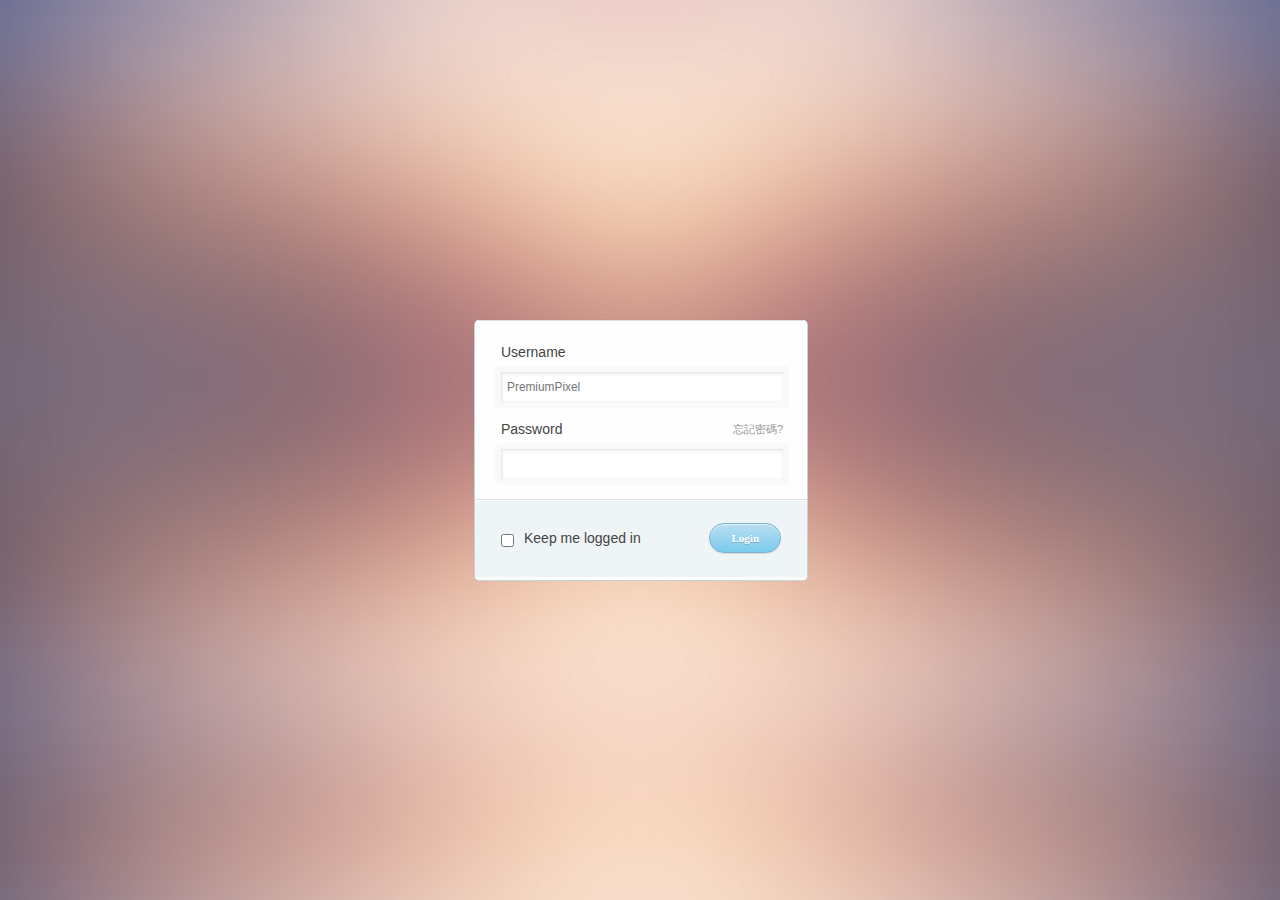
<file: src/main/webapp/index.html>
<!DOCTYPE HTML>
<html>
<head>
    <title>Simple Login Form</title>
    <meta charset="UTF-8" />
    <link rel="stylesheet" type="text/css" href="css/reset.css">
    <link rel="stylesheet" type="text/css" href="css/structure.css">
</head>

<body>
<form class="box login" name="sign in" action="rest/authentication/sign_in"
      method="post">
    <fieldset class="boxBody">
        <label>Username</label>
        <input name="username" type="text" tabindex="1" placeholder="PremiumPixel" required>
        <label><a href="#" class="rLink" tabindex="5">忘記密碼?</a>Password</label>
        <input name="password" type="password" tabindex="2" required>
    </fieldset>
    <footer>
        <label><input type="checkbox" tabindex="3">Keep me logged in</label>
        <input type="submit" class="btnLogin" value="Login" tabindex="4">
    </footer>
</form>
</body>
</html>
</file>
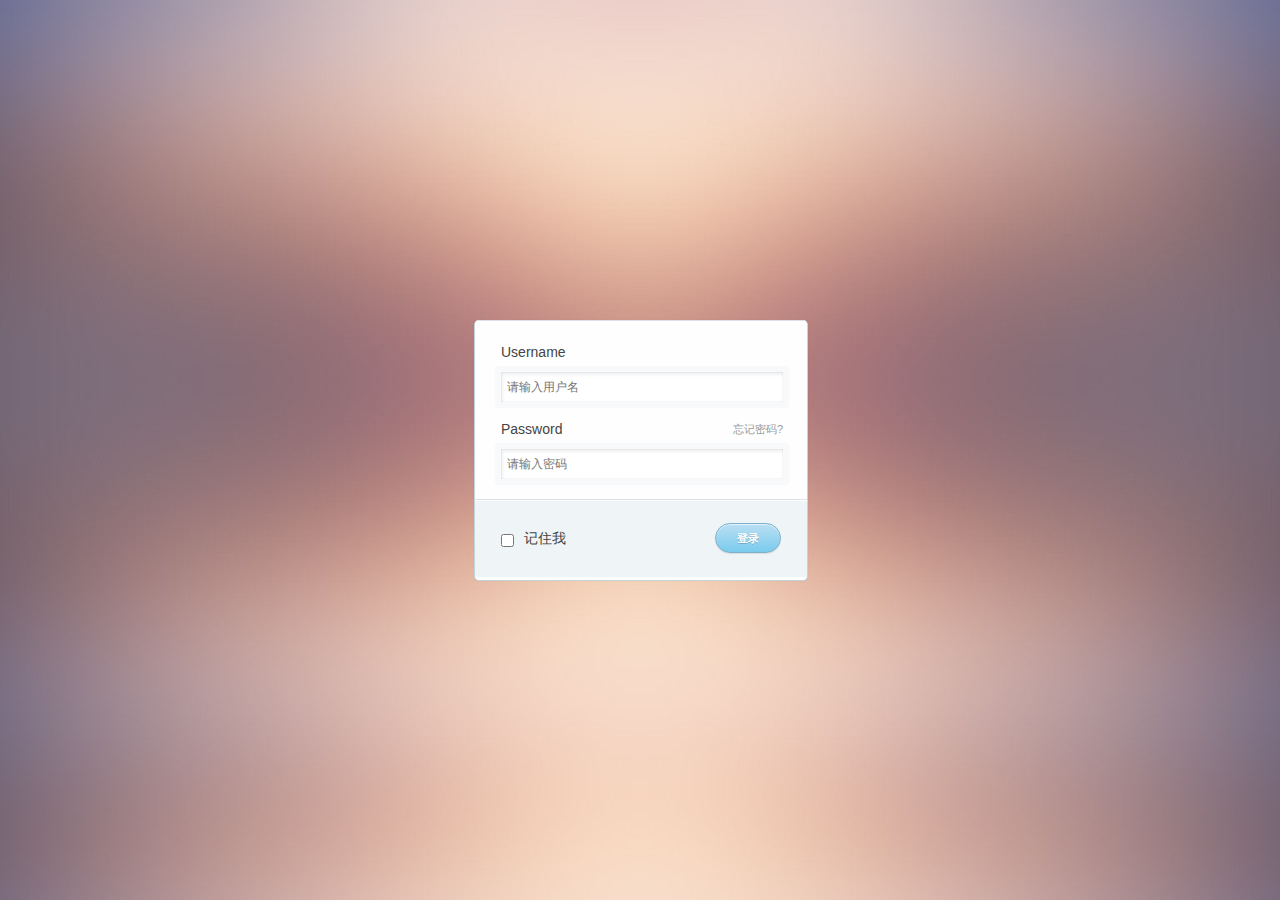
<file: src/main/webapp/login.html>
<!DOCTYPE HTML>
<html>
<head>
    <title>Simple Login Form</title>
    <meta charset="UTF-8" />
    <link rel="stylesheet" type="text/css" href="css/reset.css">
    <link rel="stylesheet" type="text/css" href="css/structure.css">
</head>

<body>
<form class="box login" name="sign in" action="rest/authentication/sign_in"
      method="post">
    <fieldset class="boxBody">
        <label>Username</label>
        <input name="username" type="text" tabindex="1" placeholder="请输入用户名" required>
        <label><a href="#" class="rLink" tabindex="5">忘记密码?</a>Password</label>
        <input name="password" type="password" tabindex="2" placeholder="请输入密码" required>
    </fieldset>
    <footer>
        <label><input type="checkbox" tabindex="3">记住我</label>
        <input type="submit" class="btnLogin" value="登录" tabindex="4">
    </footer>
</form>
</body>
</html>
</file>
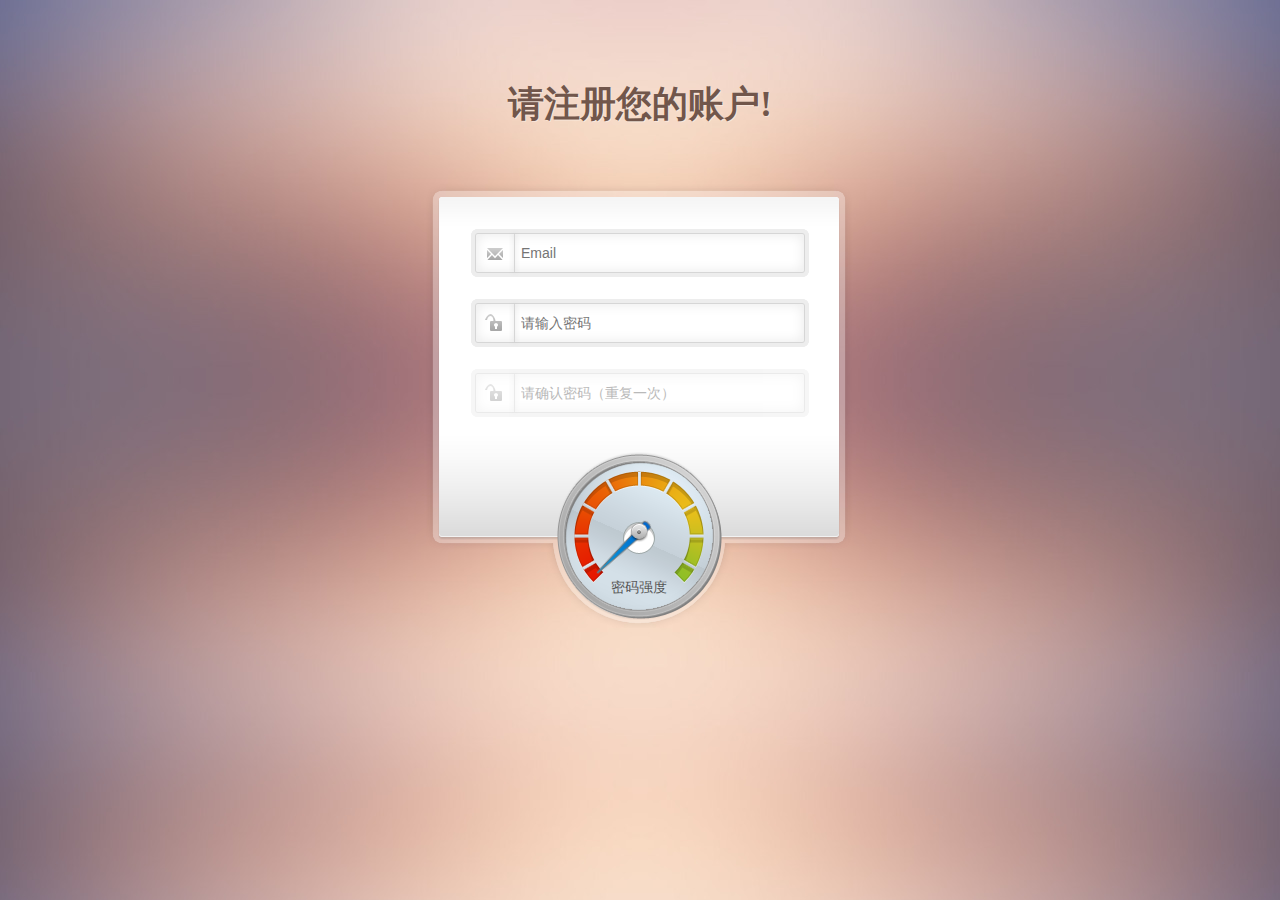
<file: src/main/webapp/register.html>
<!DOCTYPE html>
<html>
<head>
    <meta charset="utf-8"/>
    <title>registration</title>
    <!-- The stylesheet -->
    <link rel="stylesheet" href="css/registration.css"/>
</head>

<body>
<div id="main">

    <h1>请注册您的账户!</h1>

    <form class="" method="post" action="">

        <div class="row email">
            <input type="text" id="email" name="email" placeholder="Email"/>
        </div>

        <div class="row pass">
            <input type="password" id="password1" name="password1" placeholder="请输入密码"/>
        </div>

        <div class="row pass">
            <input type="password" id="password2" name="password2" placeholder="请确认密码（重复一次）" disabled="true"/>
        </div>

        <!-- The rotating arrow -->
        <div class="arrowCap"></div>
        <div class="arrow"></div>
        <p class="meterText">密码强度</p>

    </form>

</div>

<!-- JavaScript includes - jQuery, the complexify plugin and our own script.js -->
<!--<script src="js/jquery1_7_2_min.js"></script>-->
<script src="http://code.jquery.com/jquery-1.7.2.min.js"></script>
<!--[if lt IE 9]>
<script src="js/trunk_html5.js"></script>
<![endif]-->
<script src="js/jquery.complexify.js"></script>
<script src="js/registration.js"></script>
</body>
</html>
</file>
<file: src/main/webapp/css/structure.css>
/*
  ✰✰✰✰✰✰✰✰✰✰✰✰✰✰

  Simple Login Form
  HTML5/CSS3 Coded by: $hekh@r d-Ziner, CSSJunction.com
  PSD by:PremiumPixels.com

  Uuage: Free. You can modify, remove our links and use wherever you want ☺.

  ✰✰✰✰✰✰✰✰✰✰✰✰✰✰✰

*/
html{
    background:url('../images/registration_bg.jpg') repeat center top #826e79;
}
body{
    background:#eff3f6;
}
.box
{
    background:#fefefe;
    border: 1px solid #C3D4DB;
    border-top:1px;
    -webkit-border-radius:5px;
    -moz-border-radius:5px;
    border-radius:5px;
    -moz-box-shadow:rgba(0,0,0,0.15) 0 0 1px;
    -webkit-box-shadow:rgba(0,0,0,0.15) 0 0 1px;
    box-shadow:rgba(0,0,0,0.15) 0 0 1px;
    color:#444;
    font:normal 12px/14px Arial, Helvetica, Sans-serif;
    margin:0 auto 30px;
    overflow:hidden;
}
.box.login
{
    height:260px;
    width:332px;
    position:absolute;
    left:50%;
    top:50%;
    margin:-130px 0 0 -166px;
}
.boxBody
{
    background:#fefefe;
    border-top:1px solid #dde0e8;
    border-bottom:1px solid #dde0e8;
    padding:10px 20px;
}

.box footer
{
    background:#eff4f6;
    border-top:1px solid #fff;
    padding:22px 26px;
    overflow:hidden;
    height:32px;
}
.box label
{
    display:block;
    font:14px/22px Arial, Helvetica, Sans-serif;
    margin:10px 0 0 6px;
}
.box footer label{
    float:left;
    margin:4px 0 0;
}
.box footer input[type=checkbox]{
    vertical-align:sub;
    *vertical-align:middle;
    margin-right:10px;
}
.box input[type=text],
.box input[type=password],
.txtField,
.cjComboBox
{
    border:6px solid #F7F9FA;
    -webkit-border-radius:3px;
    -moz-border-radius:3px;
    border-radius:3px;
    -moz-box-shadow:2px 3px 3px rgba(0, 0, 0, 0.06) inset, 0 0 1px #95a2a7 inset;
    -webkit-box-shadow:2px 3px 3px rgba(0, 0, 0, 0.06) inset, 0 0 1px #95a2a7 inset;
    box-shadow:2px 3px 3px rgba(0, 0, 0, 0.06) inset, 0 0 1px #95a2a7 inset;
    margin:3px 0 4px;
    padding:8px 6px;
    width:270px;
    display:block;
}
.box input[type=text]:focus,
.box input[type=password]:focus,
.txtField:focus,
.cjComboBox:focus
{
    border:6px solid #f0f7fc;
    -moz-box-shadow:2px 3px 3px rgba(0, 0, 0, 0.04) inset, 0 0 1px #0d6db6 inset;
    -webkit-box-shadow:2px 3px 3px rgba(0, 0, 0, 0.04) inset, 0 0 1px #0d6db6 inset;
    box-shadow:2px 3px 3px rgba(0, 0, 0, 0.04) inset, 0 0 1px #0d6db6 inset;
    color:#333;
}
.cjComboBox
{
    width:294px;
}
.cjComboBox.small
{
    padding:3px 2px 3px 6px;
    width:100px;
    border-width:3px !important;
}
.txtField.small
{
    padding:3px 6px;
    width:200px;
    border-width:3px !important;
}

.rLink{padding:0 6px 0 0; font-size:11px; float:right;}
.box a{color:#999;}
.box a:hover, .box a:focus{text-decoration:underline;}
.box a:active{color:#f84747;}
.btnLogin
{
    -moz-border-radius:2px;
    -webkit-border-radius:2px;
    border-radius:15px;
    background:#a1d8f0;
    background:-moz-linear-gradient(top, #badff3, #7acbed);
    background:-webkit-gradient(linear, left top, left bottom, from(#badff3), to(#7acbed));
    -ms-filter: "progid:DXImageTransform.Microsoft.gradient(startColorStr='#badff3', EndColorStr='#7acbed')";
    border:1px solid #7db0cc !important;
    cursor: pointer;
    padding:11px 16px;
    font:bold 11px/14px Verdana, Tahomma, Geneva;
    text-shadow:rgba(0,0,0,0.2) 0 1px 0px;
    color:#fff;
    -moz-box-shadow:inset rgba(255,255,255,0.6) 0 1px 1px, rgba(0,0,0,0.1) 0 1px 1px;
    -webkit-box-shadow:inset rgba(255,255,255,0.6) 0 1px 1px, rgba(0,0,0,0.1) 0 1px 1px;
    box-shadow:inset rgba(255,255,255,0.6) 0 1px 1px, rgba(0,0,0,0.1) 0 1px 1px;
    margin-left:12px;
    float:right;
    padding:7px 21px;
}

.btnLogin:hover,
.btnLogin:focus,
.btnLogin:active{
    background:#a1d8f0;
    background:-moz-linear-gradient(top, #7acbed, #badff3);
    background:-webkit-gradient(linear, left top, left bottom, from(#7acbed), to(#badff3));
    -ms-filter: "progid:DXImageTransform.Microsoft.gradient(startColorStr='#7acbed', EndColorStr='#badff3')";
}
.btnLogin:active
{
    text-shadow:rgba(0,0,0,0.3) 0 -1px 0px;
}
footer#main{
    position:fixed;
    left:0;
    bottom:10px;
    text-align:center;
    font:normal 11px/16px Arial, Helvetica, sans-serif;
    width:100%;
}
</file>
<file: src/main/webapp/css/registration.css>
/*-------------------------
	Simple reset
--------------------------*/


*{
    margin:0;
    padding:0;
}


/*-------------------------
	General Styles
--------------------------*/


html{
    background:url('../images/registration_bg.jpg') repeat center top #826e79;
}


body{
    font:14px/1.3 'Segoe UI', 'Arial', sans-serif;
}

a, a:visited {
    outline:none;
    color:#1c4f64;
}

a:hover{
    text-decoration:none;
}

section, footer, header{
    display: block;
}


/*----------------------------
	The Header
-----------------------------*/


h1{
    font:bold 36px Cambria, "Hoefler Text",serif;
    margin-bottom:50px;
    color:#71564b;
    text-shadow:1px 1px 0 rgba(255,255,255,0.4);
}


/*----------------------------
	The Form
-----------------------------*/


#main{
    width:440px;
    margin:80px auto 120px;
    position:relative;
    text-align:center;
}

#main form{
    width:440px;
    height:450px;
    background:url('../images/registration_form.png') no-repeat;
    padding-top: 50px;
}

#main form .row{
    position:relative;
}

#main form .row.error:after,
#main form .row.success:after{
    content:'';

    position:absolute;
    right: 60px;
    top: 8px;
    width:32px;
    height:32px;
    background:url('../images/registration_tf.png') no-repeat;
}

#main form .row.error:after{
    background-position: 0 -79px;
}

#main form input[type=text],
#main form input[type=password]{

    border:none;
    background:url('../images/registration_fm_bg.png') no-repeat top left;
    font:14px 'Segoe UI','Arial',sans-serif;
    color:#888;

    outline:none;

    height: 48px;
    margin: 0 auto 22px;
    padding: 0 10px 0 50px;
    width: 278px;
}

#main form input[disabled]{
    opacity: 0.5;
}

#main form .email input{
    background-position:0 0;
}

#main form .email input:focus{
    background-position:0 -48px;
}

#main form .pass input{
    background-position:0 -96px;
}

#main form .pass input:focus{
    background-position:0 -144px;
}


/*----------------------------
	The Submit Button
-----------------------------*/


#main form input[type=submit]{

    border: 1px solid #004C9B;
    border-radius: 3px 3px 3px 3px;
    box-shadow: 0 1px 0 rgba(255, 255, 255, 0.3) inset, 0 1px 1px rgba(0, 0, 0, 0.3);
    color: #D3EBFF;
    cursor: pointer;
    display: block;
    font: bold 24px Cambria,"Hoefler Text",serif;
    margin: 230px auto 0;
    padding: 10px;
    text-shadow: 0 -1px 0 #444444;
    width: 410px;

    background-color:#0496DA;

    background-image: linear-gradient(top, #0496DA 0%, #0067CD 100%);
    background-image: -o-linear-gradient(top, #0496DA 0%, #0067CD 100%);
    background-image: -moz-linear-gradient(top, #0496DA 0%, #0067CD 100%);
    background-image: -webkit-linear-gradient(top, #0496DA 0%, #0067CD 100%);
    background-image: -ms-linear-gradient(top, #0496DA 0%, #0067CD 100%);
}

#main form input[type=submit]:hover{

    background-color:#0383d3;

    background-image: linear-gradient(top, #0383d3 0%, #004c9b 100%);
    background-image: -o-linear-gradient(top, #0383d3 0%, #004c9b 100%);
    background-image: -moz-linear-gradient(top, #0383d3 0%, #004c9b 100%);
    background-image: -webkit-linear-gradient(top, #0383d3 0%, #004c9b 100%);
    background-image: -ms-linear-gradient(top, #0383d3 0%, #004c9b 100%);
}

#main form input[type=submit]:active{

    background-color:#026fcb;

    background-image: linear-gradient(top, #026fcb 0%, #004c9b 100%);
    background-image: -o-linear-gradient(top, #026fcb 0%, #004c9b 100%);
    background-image: -moz-linear-gradient(top, #026fcb 0%, #004c9b 100%);
    background-image: -webkit-linear-gradient(top, #026fcb 0%, #004c9b 100%);
    background-image: -ms-linear-gradient(top, #026fcb 0%, #004c9b 100%);
}


/*----------------------------
	The Arrow
-----------------------------*/


#main form .arrow{
    background: url("../images/registration_pointer.jpg") no-repeat -10px 0;
    height: 120px;
    left: 214px;
    position: absolute;
    top: 392px;
    width: 11px;

    /* Defining a smooth CSS3 animation for turning the arrow */

    -moz-transition:0.3s;
    -webkit-transition:0.3s;
    -o-transition:0.3s;
    -ms-transition:0.3s;
    transition:0.3s;

    /* Putting the arrow in its initial position */

    -moz-transform: rotate(-134deg);
    -webkit-transform: rotate(-134deg);
    -o-transform: rotate(-134deg);
    -ms-transform: rotate(-134deg);
    transform: rotate(-134deg);
}

#main form .arrowCap{
    background: url("../images/registration_pointer.jpg") no-repeat -43px 0;
    height: 20px;
    left: 208px;
    position: absolute;
    top: 443px;
    width: 20px;
    z-index: 10;
}

#main form .meterText{
    color: #575757;
    font-size: 14px;
    left: 189px;
    line-height: 1.1;
    position: absolute;
    top: 500px;
    width: 60px;
}


/*----------------------------
	The Footer
-----------------------------*/


footer{
    font:14px/1.3 'Segoe UI',Arial, sans-serif;
    background-color: #111111;
    bottom: 0;
    box-shadow: 0 -1px 2px rgba(0,0,0,0.4);
    height: 45px;
    left: 0;
    position: fixed;
    width: 100%;
    z-index: 100000;
}

footer h2{
    color: #EEEEEE;
    font-size: 14px;
    font-weight: normal;
    left: 50%;
    margin-left: -400px;
    padding: 13px 0 0;
    position: absolute;
    width: 540px;
}

footer h2 i{
    font-style:normal;
    color:#888;
}

footer a.al3xis,a.al3xis:visited{
    color: #999999;
    font-size: 12px;
    left: 50%;
    margin: 16px 0 0 110px;
    position: absolute;
    text-decoration: none;
    top: 0;
}

footer a i{
    color:#ccc;
    font-style: normal;
}

footer a i b{
    color:#c92020;
    font-weight: normal;
}
</file>
